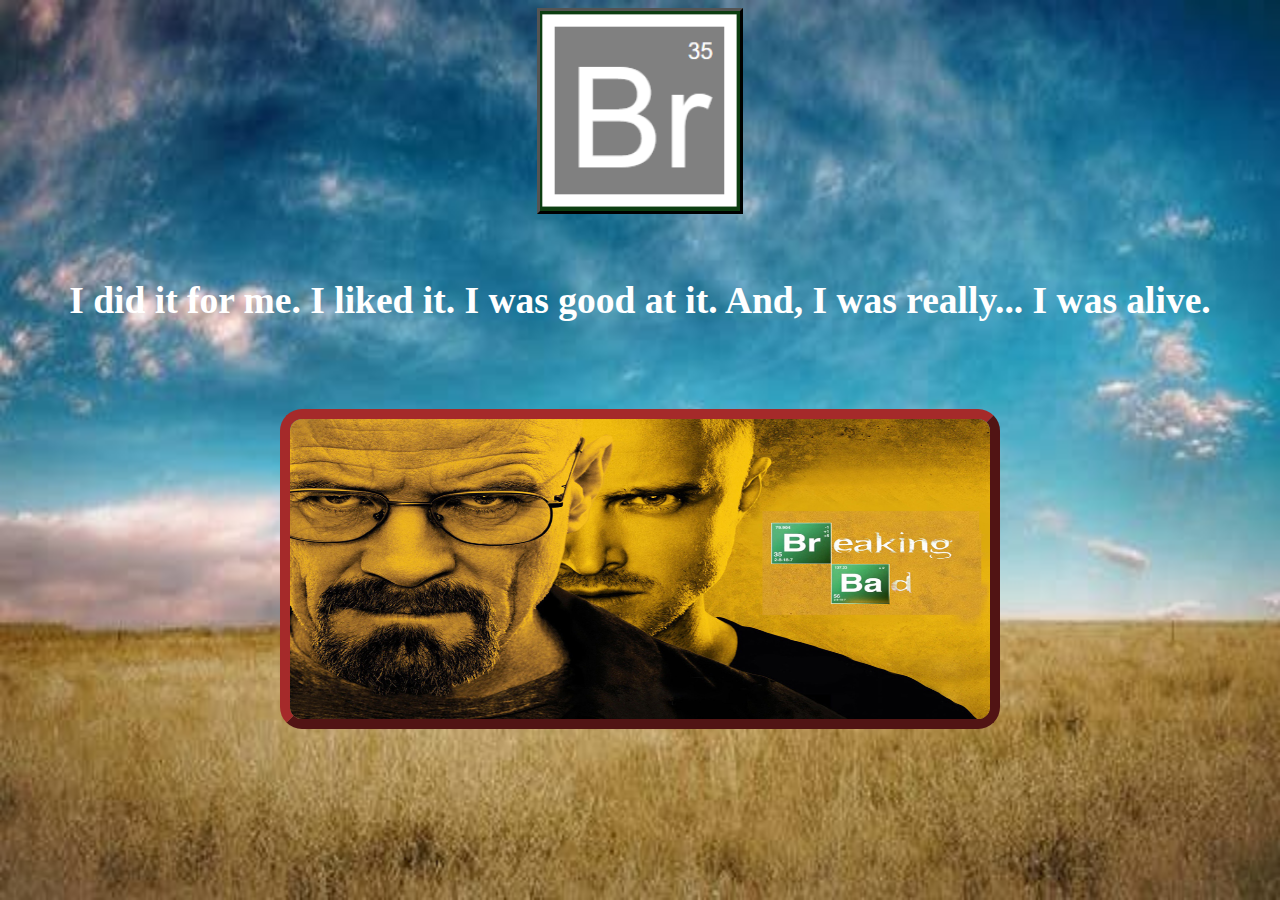
<file: index.html>
<!DOCTYPE html>
<html lang="es">
<head>
    <meta charset="UTF-8">
    <meta name="viewport" content="width=device-width, initial-scale=1.0">
    <link rel="stylesheet" href="style.css">
    <link rel="icon" href="img/icon.png" size="16x16">
    <title>Breaking Bad</title>
</head>
<body class="color">
    
    <img id="imagen1" src="img/logo.PNG" alt="">

    <br>
    <br>
    <h2>I did it for me. I liked it. I was good at it. And, I was really... I was alive.</h2>
    <br>
    <br>

    <img id="logo" src="img/poster.jpg" alt="" usemap="#breaking">
        <map name="breaking">
            <area shape="rect" coords="469,102,687,139" href="formulario.html" target="_blank" alt="Formulario">
            <area shape="rect" coords="536,151,628,194" href="tabla.html" target="_blank" alt="Tabla">
        </map>
    
</body>
</html>
</file>
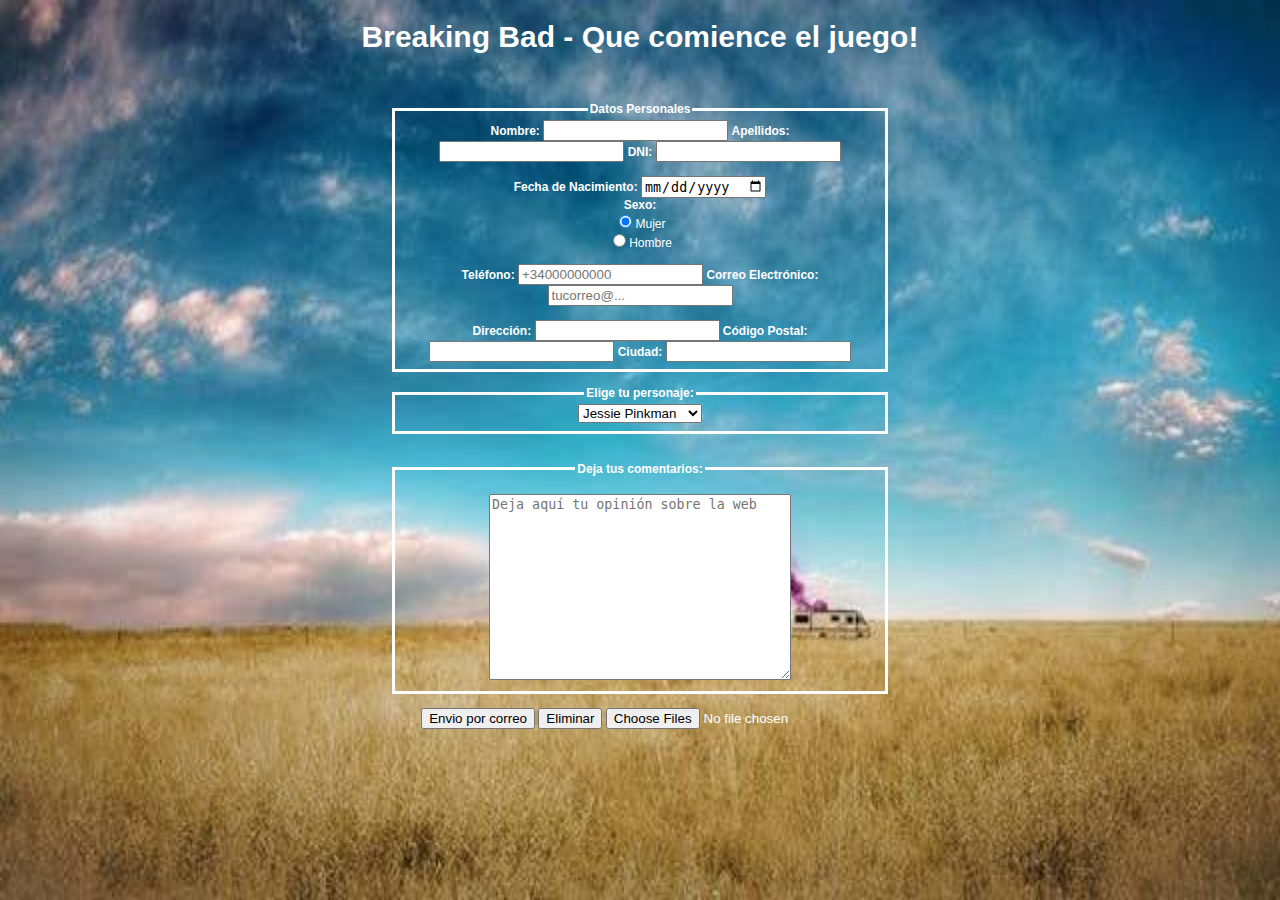
<file: formulario.html>
<!DOCTYPE html>
<html lang="en">
<head>
    <meta charset="UTF-8">
    <meta name="viewport" content="width=device-width, initial-scale=1.0">
    <link rel="icon" href="img/icon.png" size="16x16">
    <link rel="stylesheet" href="style.css">
    <title>Breaking Bad - Que comience el juego!</title>
</head>
<body class="color">
    <h1 class="formulariofont">Breaking Bad - Que comience el juego!</h1>
        <br>
    <Form  class="formulario" name="formulario" method="post" action="mailto:raul.rodriguez@proeducaglobal.com">
            
        <fieldset>
            <legend><b>Datos Personales</b></legend>
        <b>Nombre:</b> <input type="text" name="nombre" id="" required>
        <b>Apellidos:</b> <input type="text" name="Apellidos" id="" required>
        <b>DNI:</b> <input type="number" name="DNI" id="">
        <br>
        <br>
        <b>Fecha de Nacimiento:</b> <input type="date" name="fecha" id="">
        <br>
        <b>Sexo:</b> 
        <br>
              <input type="radio" name="radio" id="opcion1" value="1" checked>Mujer
              <br>
              <input type="radio" name="radio" id="opcion2" value="2">Hombre
        <br>
        <br>
        <b>Teléfono:</b> <input type="tel" name="Teléfono" id="" placeholder="+34000000000">
        <b>Correo Electrónico:</b> <input type="email" name="mail" id="" placeholder="tucorreo@..." required>
        <br>
        <br>
        <b>Dirección:</b> <input type="text" name="direccion" id="">
        <b><b>Código Postal:</b><input type="text" name="c.postal" id="">
        <b>Ciudad:</b> <input type="text" name="ciudad" id="">
        <br> 
        </fieldset>
        <br>
        <fieldset>
            <legend><b>Elige tu personaje:</b></legend>
            <select name="Personajes" id="">
            <option value="1">Jessie Pinkman</option>
            <option value="2">Walter White</option>
            <option value="3">Saul Goodman</option>
            <option value="4">Gustavo Fring</option>
            <option value="5">Pollos Hermanos</option>
            <option value="6">Otros personajes</option>
            </select>
        </fieldset>
        <br>
        <br>
    <fieldset>
        <legend><b>Deja tus comentarios:</b></legend>
        <br>
        <textarea name="opinion" id="" cols="35" rows="12" minlength="5" maxlength="240" 
          placeholder="Deja aquí tu opinión sobre la web"></textarea>
        </fieldset>

        <br>
        
        <input type="submit" name="Registro" value="Envio por correo">
        <input type="reset" value="Eliminar">
        <input type="file" name="archivos" id="" value="Adjuntar Archivos" accept="*.*" multiple>   

    </Form>
    
</body>
</html>
</file>
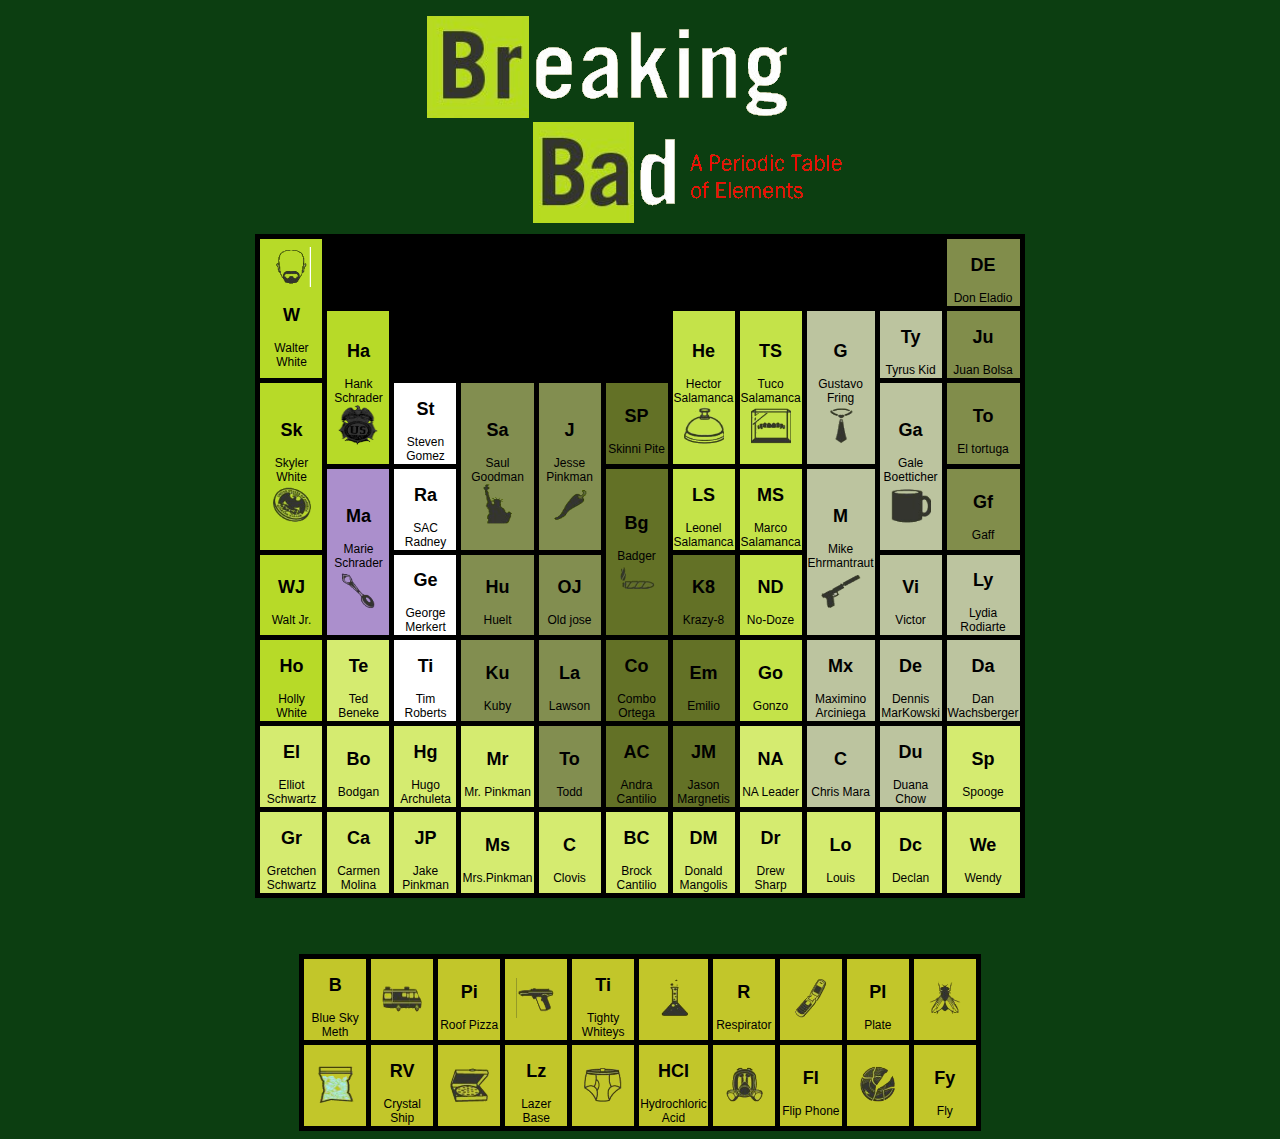
<file: tabla.html>
<!DOCTYPE html>
<html lang="en">
<head>
    <meta charset="UTF-8">
    <meta name="viewport" content="width=device-width, initial-scale=1.0">
    <link rel="icon" href="img/icon.png" size="16x16">
    <link rel="stylesheet" href="style.css">
    <title>Tabla periódica</title>
</head>
<body>
  
        <img src="img/cabecera.png" alt="">
            
            <table>
                 <tr>
                 <td rowspan="2" class="verde5"><img class="imgtablas" src="img/walterwhite.png" alt=""><h2>W</h2>Walter White</td>
                 <td class="negro"></td>
                 <td class="negro"></td>
                 <td class="negro"></td>
                 <td class="negro"></td>
                 <td class="negro"></td>
                 <td class="negro"></td>
                 <td class="negro"></td>
                 <td class="negro"></td>
                 <td class="negro"></td>
                 <td class="verde1"><h2>DE</h2>Don Eladio</td>
             </tr>
             <tr>
                
                 <td rowspan="2" class="verde5"><h2>Ha</h2>Hank Schrader <br><img  class="imgtablas" src="img/hans.png" alt=""></td>
                 <!-- He puesto otra imagen que cuadraba más con el resto para poder añadir el nombre igual que en todas -->
                 <td class="negro"></td>
                 <td class="negro"></td>
                 <td class="negro"></td>
                 <td class="negro"></td>
                 <td rowspan="2" class="verde3"><h2>He</h2>Hector Salamanca <br><img  class="imgtablas" src="img/hectorsalamanca.png" alt=""></td>
                 <td rowspan="2" class="verde3"><h2>TS</h2>Tuco Salamanca<br><img class="imgtablas" src="img/tucosalamanca.png" alt=""></td>
                 <td rowspan="2" class="gris"> <h2>G</h2>Gustavo Fring<br><img class="imgtablas" src="img/gustavofrink.png" alt=""></td>
                 <td class="gris"><h2>Ty</h2>Tyrus Kid</td>
                 <td class="verde1"><h2>Ju</h2>Juan Bolsa</td>
                 
                 
             </tr>
             <tr>
                 <td rowspan="2" class="verde5"><h2>Sk</h2>Skyler White <br><img class="imgtablas" src="img/skylerwhite.png" alt=""></td>
                 <td class="white"><h2>St</h2>Steven Gomez</td>        
                 <td rowspan="2" class="verde4"><h2>Sa</h2>Saul Goodman <br><img class="imgtablas" src="img/saulgoodman.png" alt=""></td>
                 <td rowspan="2" class="verde4"><h2>J</h2>Jesse Pinkman <br><img class="imgtablas" src="img/jessiepinkman.png" alt=""></td>
                 <td class="verde2"><h2>SP</h2>Skinni Pite</td>
                 <td rowspan="2" class="gris"><h2>Ga</h2>Gale Boetticher <br><img class="imgtablas" src="img/gale.png" alt=""></td>
                 <td class="verde1"><h2>To</h2>El tortuga</td>
                         
             </tr>
             <tr>
                 <td rowspan="2" bgcolor="#ab8fcc"><h2>Ma</h2>Marie Schrader <br><img class="imgtablas" src="img/marieschrader.png" alt=""></td>
                 <td class="white"><h2>Ra</h2>SAC Radney</td>
                 <td rowspan="2" class="verde2"><h2>Bg</h2>Badger <br><img class="imgtablas" src="img/badger.png" alt=""></td>
                 <td class="verde3"><h2>LS</h2>Leonel Salamanca</td>
                 <td class="verde3"><h2>MS</h2>Marco Salamanca</td>
                 <td rowspan="2" class="gris"><h2>M</h2>Mike Ehrmantraut <br><img class="imgtablas" src="img/mike.png" alt=""></td>
                 <td class="verde1"><h2>Gf</h2>Gaff</td>
                 
                 
             </tr>
             <tr>
                 <td  class="verde5"><h2>WJ</h2>Walt Jr.</td>
                 <td class="white"><h2>Ge</h2>George Merkert</td>
                 <td class="verde4"><h2>Hu</h2>Huelt</td>
                 <td class="verde4"><h2>OJ</h2>Old jose</td>
                 <td class="verde2"><h2>K8</h2>Krazy-8</td>
                 <td class="verde3"><h2>ND</h2>No-Doze</td>
                 <td class="gris"><h2>Vi</h2>Victor</td>
                 <td class="gris"><h2>Ly</h2>Lydia Rodiarte</td>
             </tr>
         
         
            <tr>
             <td class="verde5"><h2>Ho</h2>Holly White</td>
             <td class="amarilloAb"><h2>Te</h2>Ted Beneke</td>
             <td class="white"><h2>Ti</h2>Tim Roberts </td>
             <td class="verde4"><h2>Ku</h2>Kuby</td>
             <td class="verde4"><h2>La</h2>Lawson</td>
             <td class="verde2" ><h2>Co</h2>Combo Ortega</td>
             <td class="verde2"><h2>Em</h2>Emilio</td>
             <td class="verde3"><h2>Go</h2>Gonzo</td>
             <td class="gris"><h2>Mx</h2>Maximino Arciniega</td>
             <td class="gris"><h2>De</h2>Dennis MarKowski</td>
             <td class="gris"><h2>Da</h2>Dan Wachsberger</td>
         </tr>
         <tr>
             <td class="amarilloAb"><h2>El</h2>Elliot Schwartz</td>
             <td class="amarilloAb"><h2>Bo</h2>Bodgan</td>
             <td class="amarilloAb"><h2>Hg</h2>Hugo Archuleta</td>
             <td class="amarilloAb"><h2>Mr</h2>Mr. Pinkman</td>
             <td class="verde4"><h2>To</h2>Todd</td>
             <td class="verde2"><h2>AC</h2>Andra Cantilio</td>
             <td class="verde2"><h2>JM</h2>Jason Margnetis</td>
             <td class="amarilloAb"><h2>NA</h2>NA Leader</td>
             <td class="gris"><h2>C</h2>Chris Mara</td>
             <td class="gris"><h2>Du</h2>Duana Chow</td>
             <td class="amarilloAb"><h2>Sp</h2>Spooge</td>
         </tr>
         <tr class="amarilloAb">
             <td><h2>Gr</h2>Gretchen Schwartz</td>
             <td><h2>Ca</h2>Carmen Molina</td>
             <td><h2>JP</h2>Jake Pinkman</td>
             <td><h2>Ms</h2>Mrs.Pinkman</td>
             <td><h2>C</h2>Clovis</td>
             <td><h2>BC</h2>Brock Cantilio</td>
             <td><h2>DM</h2>Donald Mangolis</td>
             <td><h2>Dr</h2>Drew Sharp</td>
             <td><h2>Lo</h2>Louis</td>
             <td><h2>Dc</h2>Declan</td>
             <td><h2>We</h2>Wendy</td>
         </tr>
         
         
         </table> 
         
         
         <br>
         <br>
         <table>
             <tr class="verdeAb">
                 <td><h2>B</h2>Blue Sky<br>Meth</td>
                 <td><img class="imgtablas" src="img/bus.png" alt=""></td>
                 <td><h2>Pi</h2>Roof Pizza</td>
                 <td><img class="imgtablas" src="img/pistola.png" alt=""></td>
                 <td><h2>Ti</h2>Tighty Whiteys</td>
                 <td><img class="imgtablas" src="img/pocima.png" alt=""></td>
                 <td><h2>R</h2>Respirator</td>
                 <td><img class="imgtablas" src="img/movil.png" alt=""></td>
                 <td><h2>PI</h2>Plate</td>
                 <td><img class="imgtablas" src="img/mosca.png" alt=""></td>
             </tr>
             <tr class="verdeAb">
                 <td><img class="imgtablas" src="img/cristal.png" alt=""></td>
                 <td><h2>RV</h2>Crystal Ship</td>
                 <td><img class="imgtablas" src="img/pizza.png" alt=""></td>
                 <td><h2>Lz</h2>Lazer Base</td>
                 <td><img class="imgtablas" src="img/calzoncillos.png" alt=""></td>
                 <td><h2>HCI</h2>Hydrochloric<br>Acid</td>
                 <td><img class="imgtablas" src="img/mascara.png" alt=""></td>
                 <td><h2>FI</h2>Flip Phone</td>
                 <td><img class="imgtablas" src="img/plato.png" alt=""></td>
                 <td><h2>Fy</h2>Fly</td>
             </tr>
         </table>
        
         </body>
        
         </html>
</file>
<file: style.css>
/* .colorf {
  background-color: #0c3e11;
  color: black;
Con una clase de esta forma, añadiendo la clase al body en la tabla, 
permanecía la imagen de fondo, solo cambiaba el color de la letra

} */

body {
    text-align: center;
    font-size: 25px;
    color: white;
    background-image: url("img/fondo.jpg");
    background-size: cover;
    background-repeat: no-repeat;
    background-position: center;
    background-size:100% 100%;
    background-attachment: fixed;

    font-family: 'Breaking B';
  
     @font-face {
        font-family: 'Breaking B';
        src: url(font/Breaking Bad.ttf);
     }
}

body:not(.color) {
  background-image: none;
  background-color: #0c3e11; 
  color: black;
  /* color de fondo y letra negra solo para la tabla periódica porque he intentado añadir una clase
   y no me toma el color de fondo y con un div se queda una franja alrededor en la que se ve la imagen.
  He buscado y rebuscado porque no ponía el color con el background de ninguna manera
  y he encontrado esta forma extraña que ha funcionado */
}
  
#imagen1 {
        width: 200px;
        height: 200px ;
        border: 3px outset black;
        
        }


#logo {
width: 700px;
height: 300px;
border:10px outset brown;
border-radius: 22px;
}



.imgtablas {
    width: 40px;
    height: 40px;

}

table {
    margin: auto;
    text-align: center;
    font-size: 12px;
    border: 3px;
    border-color: black;
    border-collapse: collapse;
    font-family: Helvetica;
    
     
}

.negro {
    background-color: black;
  }
  
  .verdeAb {
    background-color: #c2c62a;

  }
.amarilloAb {
  background-color: #d5eb70;

}

.gris {
  background-color: #bcc49f;

}

.verde1 {
  background-color: #818d4b;

}

.verde2 {

  background-color: #637126;
}

.verde3 {
  background-color: #c4e349;

}

.verde4 {
  background-color: #828e50;
 
}

.verde5{

  background-color: #b7da28

}

.white {

  background-color: white;
}

.formulariofont {
font-family: Helvetica;
color: white;
font-size: 30px;
}


.formulario {
font-family: Helvetica;
font-size: 12px;
color: white;
width: 500px;
height: 500px;
align: center;
margin: auto;
background: fixed;

}

fieldset {
  border: 3px solid black;
  border-color:  white;

}

td {
  border: black 5px solid;
  width: 60px;
  height: 60px;
}

tr {
  border: black 5px solid;
  width: 60px;
  height: 60px;
}
</file>
